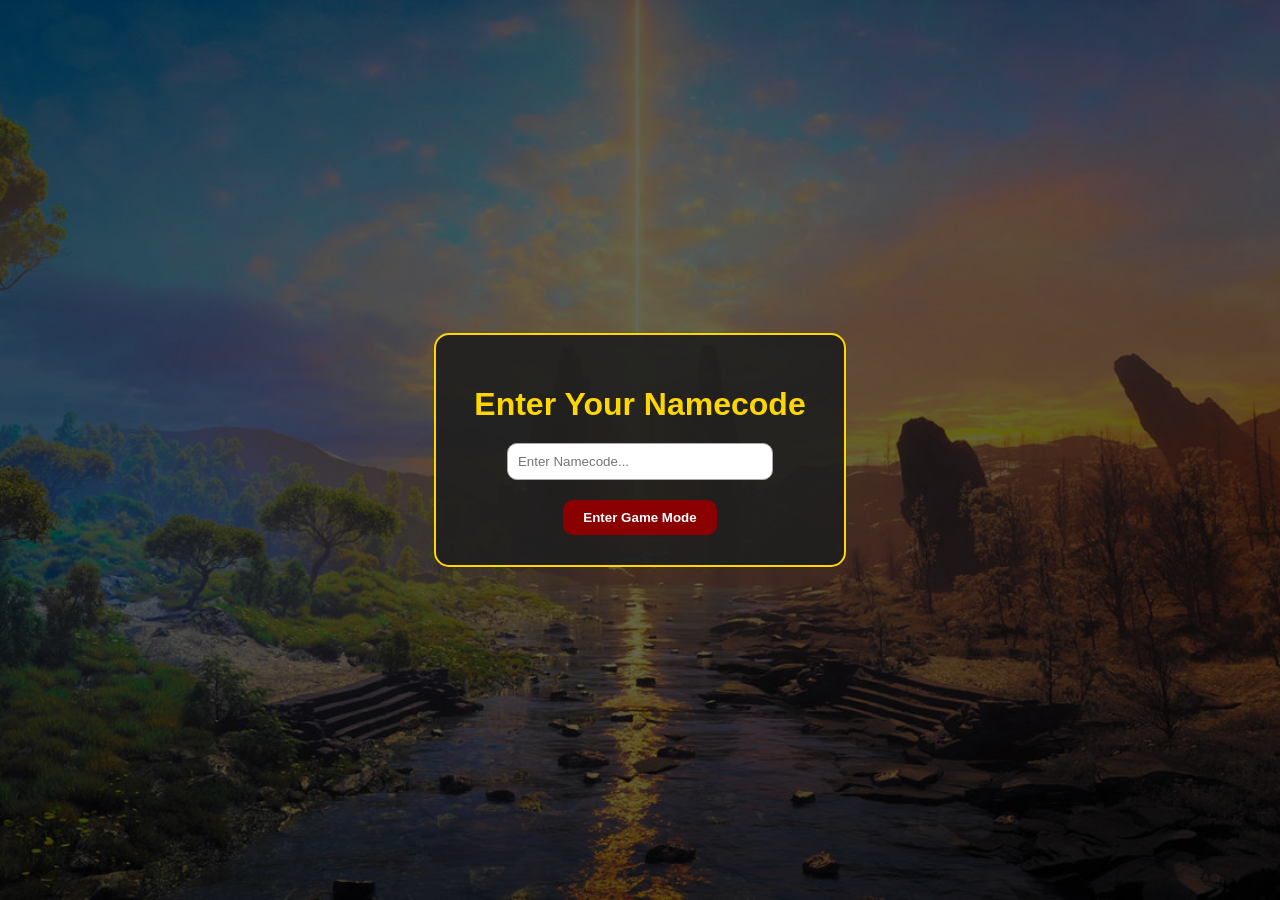
<file: index.html>
<!DOCTYPE html>
<html lang="en">
<head>
  <meta charset="UTF-8" />
  <meta name="viewport" content="width=device-width, initial-scale=1.0"/>
  <title>DOTA 2 Portal</title>
  <link rel="stylesheet" href="styles.css" />
</head>
<body>
  <div class="background-lock">
    <div class="drop-box">
      <h1>Enter Your Namecode</h1>
      <input type="text" id="namecode" placeholder="Enter Namecode..." />
      <button onclick="enterGame()">Enter Game Mode</button>
    </div>
  </div>

  <script src="script.js"></script>
</body>
</html>
</file>
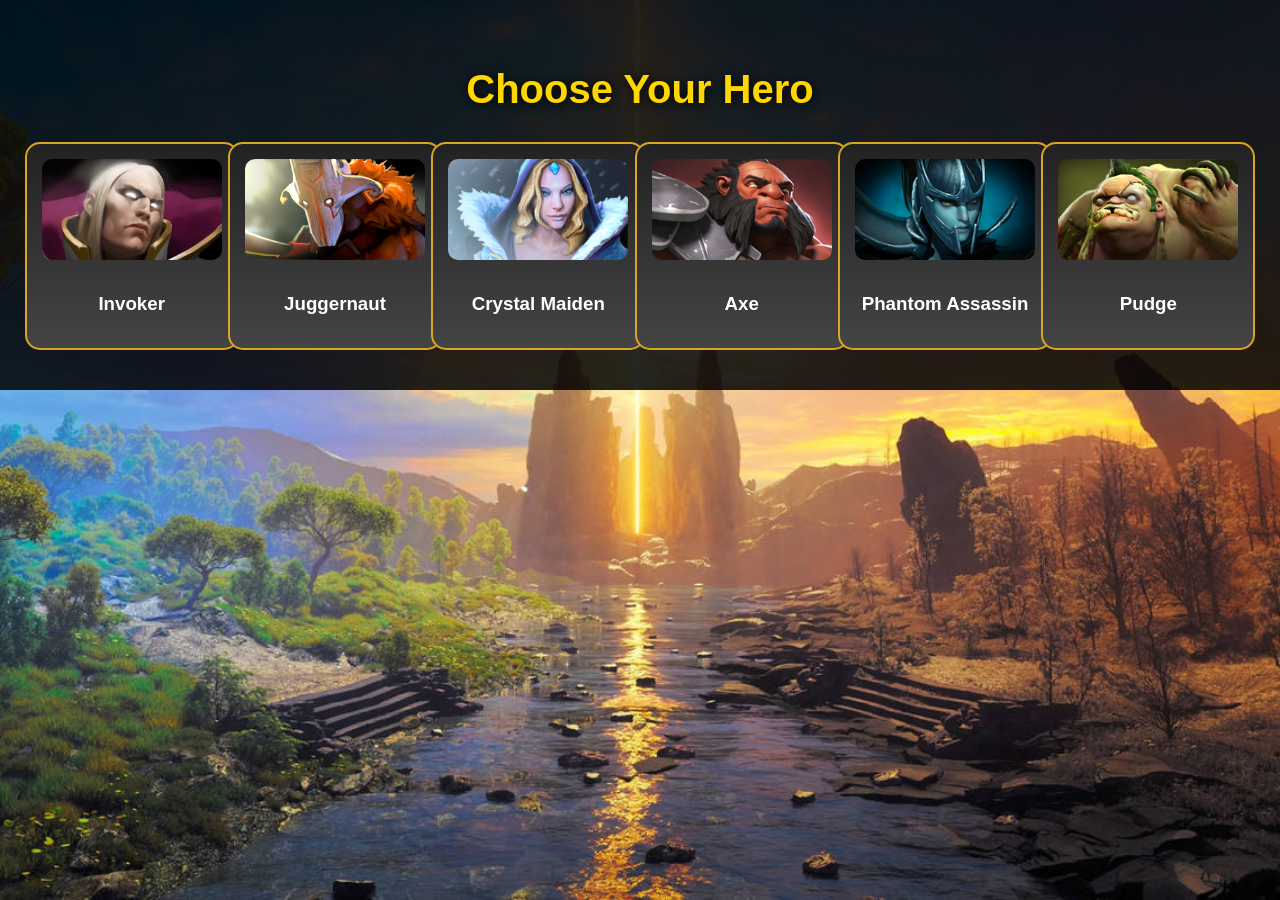
<file: heros.html>
<!DOCTYPE html>
<html lang="en">
<head>
  <meta charset="UTF-8" />
  <meta name="viewport" content="width=device-width, initial-scale=1.0"/>
  <title>Heros - DOTA 2 Portal</title>
  <link rel="stylesheet" href="styles.css" />
</head>
<body>
  <div class="heroes-container">
    <h1>Choose Your Hero</h1>
    <div class="hero-grid" id="heroGrid"></div>
  </div>

  <script src="heros.js"></script>
  <script>
    document.addEventListener("DOMContentLoaded", () => {
      document.body.classList.add("fade-in");
    });
  </script>
  
</body>
</html>
</file>
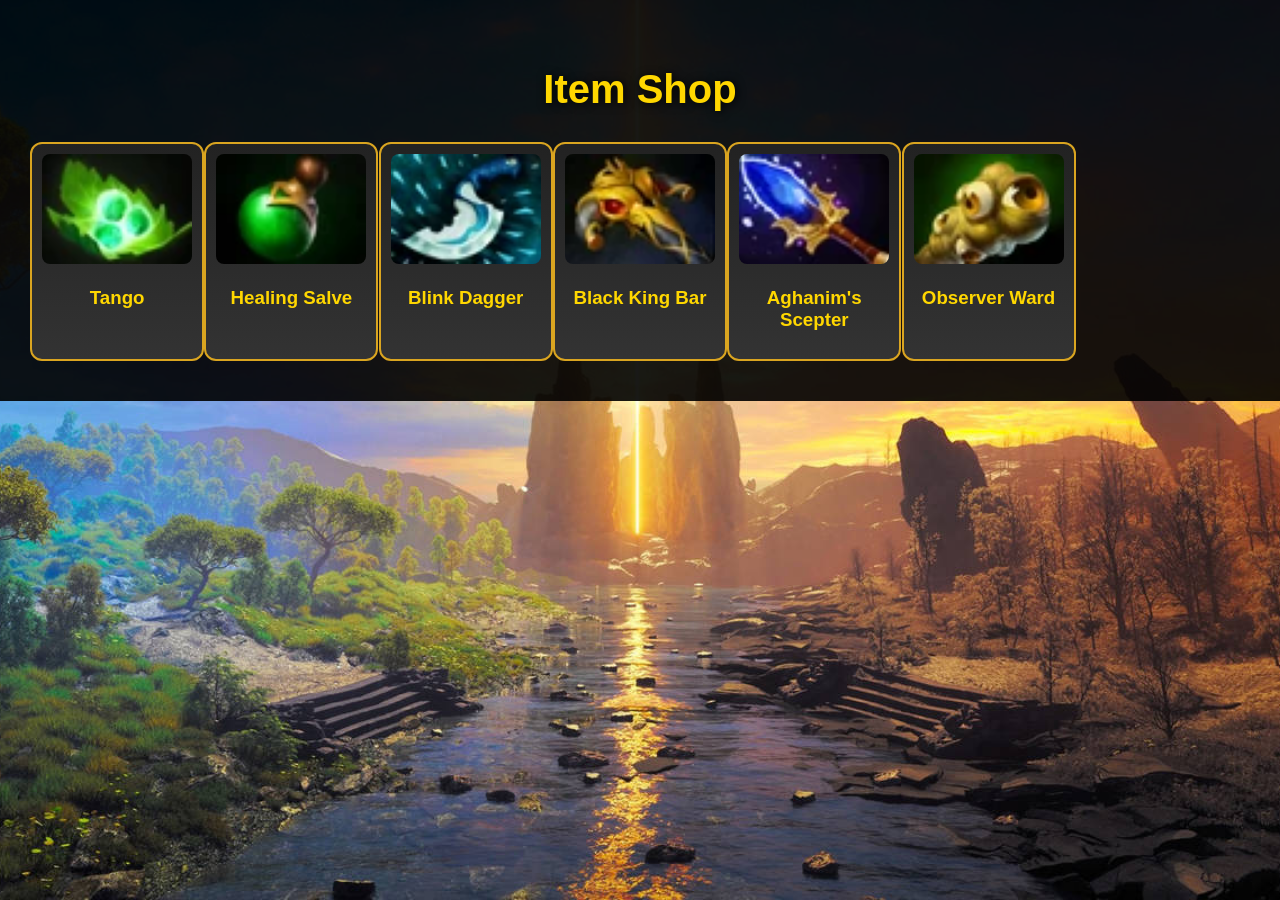
<file: items.html>
<!DOCTYPE html>
<html lang="en">
<head>
  <meta charset="UTF-8" />
  <meta name="viewport" content="width=device-width, initial-scale=1.0"/>
  <title>Items - DOTA 2 Portal</title>
  <link rel="stylesheet" href="styles.css" />
</head>
<body>
  <div class="items-container">
    <h1>Item Shop</h1>
    <div class="item-grid" id="itemGrid"></div>
  </div>

  <script src="items.js"></script>
  <script>
    document.addEventListener("DOMContentLoaded", () => {
      document.body.classList.add("fade-in");
    });
  </script>
  
</body>
</html>
</file>
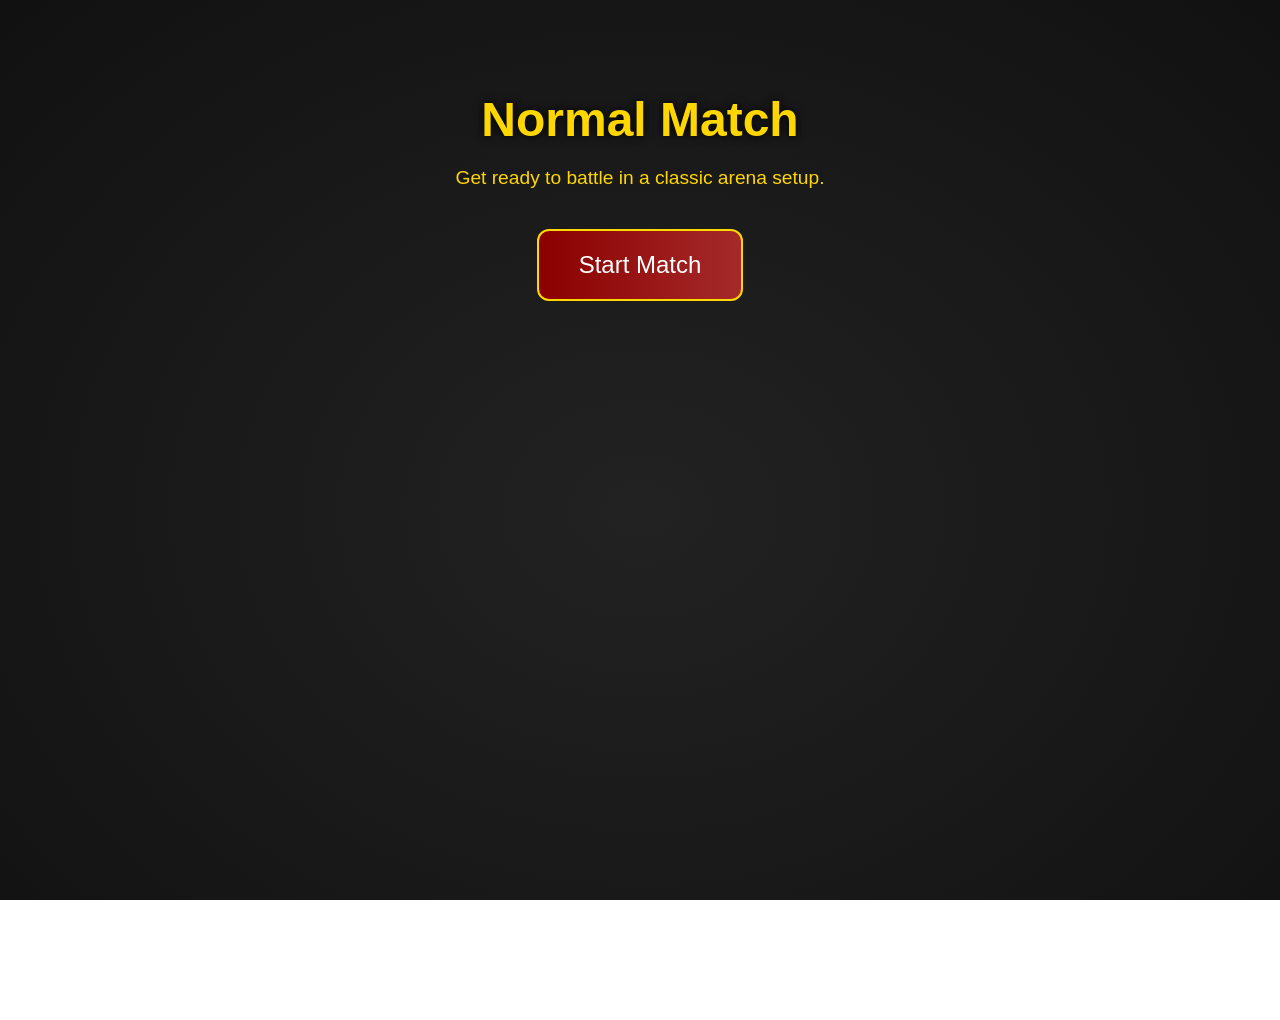
<file: normal-match.html>
<!DOCTYPE html>
<html lang="en">
<head>
  <meta charset="UTF-8" />
  <meta name="viewport" content="width=device-width, initial-scale=1.0"/>
  <title>Normal Match - DOTA 2 Portal</title>
  <link rel="stylesheet" href="styles.css" />
</head>
<body>
  <div class="match-container">
    <h1>Normal Match</h1>
    <p>Get ready to battle in a classic arena setup.</p>
    <div class="match-panel">
      <button onclick="startMatch()">Start Match</button>
    </div>
    <div id="matchStatus" class="match-status"></div>
  </div>

  <script>
    function startMatch() {
      const btn = document.querySelector(".match-panel button");
      btn.disabled = true;
      btn.innerText = "Searching...";
      const status = document.getElementById("matchStatus");
      status.innerHTML = "<p>Finding teammates and opponents...</p>";
      setTimeout(() => {
        status.innerHTML = "<p style='color: lightgreen;'>Match found! Entering battlefield...</p>";
        btn.innerText = "Start Match";
        btn.disabled = false;
      }, 3000); // simulate loading
    }
  </script>
  <script>
    document.addEventListener("DOMContentLoaded", () => {
      document.body.classList.add("fade-in");
    });
  </script>
  
</body>
</html>
</file>
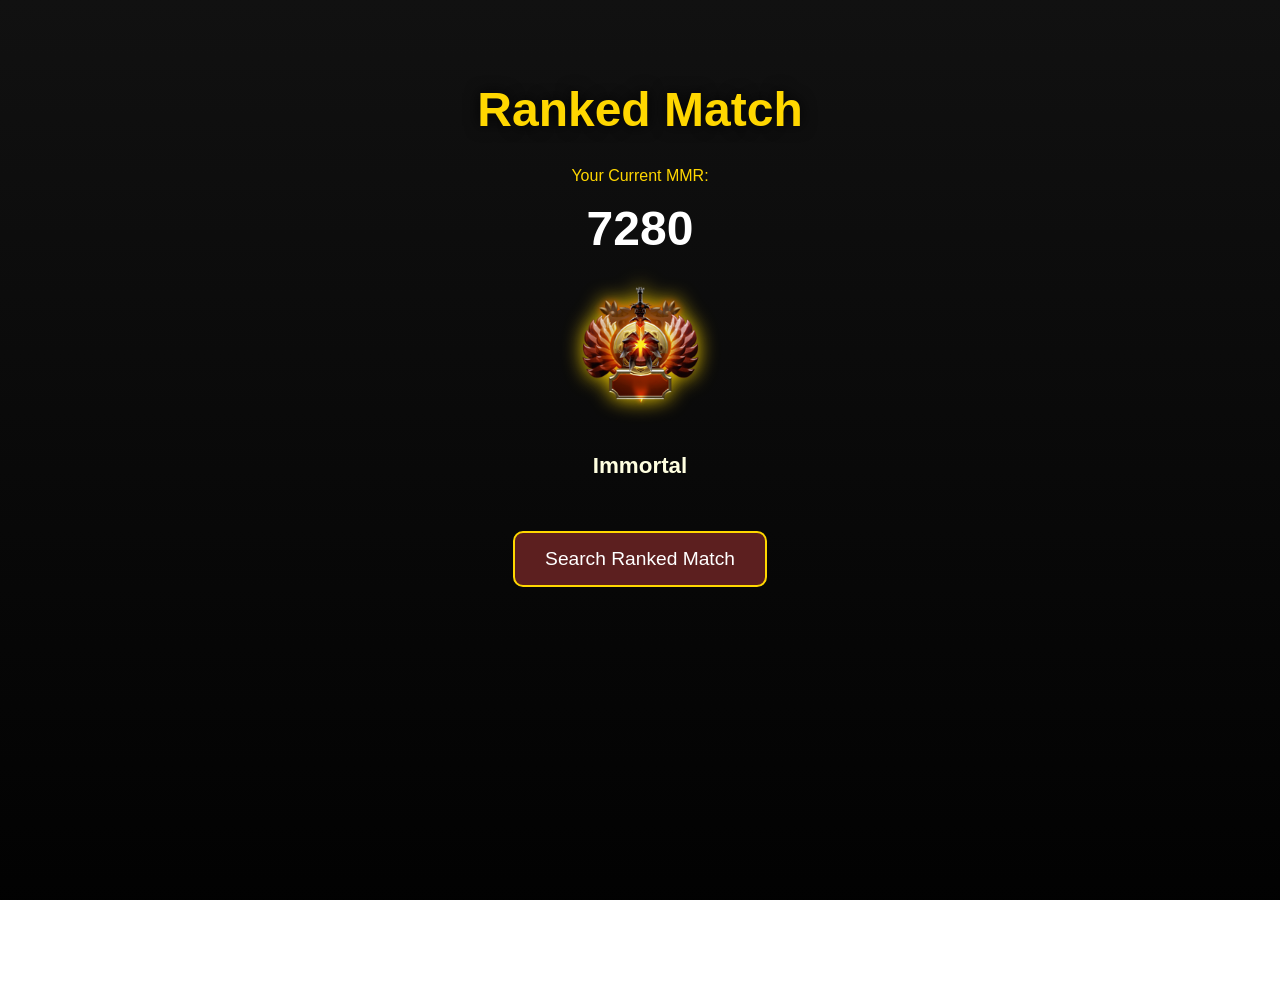
<file: ranked-match.html>
<!DOCTYPE html>
<html lang="en">
<head>
  <meta charset="UTF-8" />
  <meta name="viewport" content="width=device-width, initial-scale=1.0"/>
  <title>Ranked Match - DOTA 2 Portal</title>
  <link rel="stylesheet" href="styles.css" />
</head>
<body>
  <div class="ranked-container">
    <h1>Ranked Match</h1>
    <div class="mmr-display">
      <p>Your Current MMR:</p>
      <div id="mmrValue">7280</div>
      <img src="images/immortal-medal.png" alt="Immortal Rank" />
      <p class="rank-name">Immortal</p>
    </div>
    <div class="ranked-buttons">
      <button onclick="searchRankedMatch()">Search Ranked Match</button>
    </div>
    <div id="rankStatus" class="rank-status"></div>
  </div>

  <script>
    function searchRankedMatch() {
      const status = document.getElementById("rankStatus");
      status.innerHTML = "Searching for Ranked Match...";
      setTimeout(() => {
        status.innerHTML = "<span style='color:lightgreen'>Ranked Match Found! Entering the Arena...</span>";
      }, 3000);
    }
  </script>
  <script>
    document.addEventListener("DOMContentLoaded", () => {
      document.body.classList.add("fade-in");
    });
  </script>
  
</body>
</html>
</file>
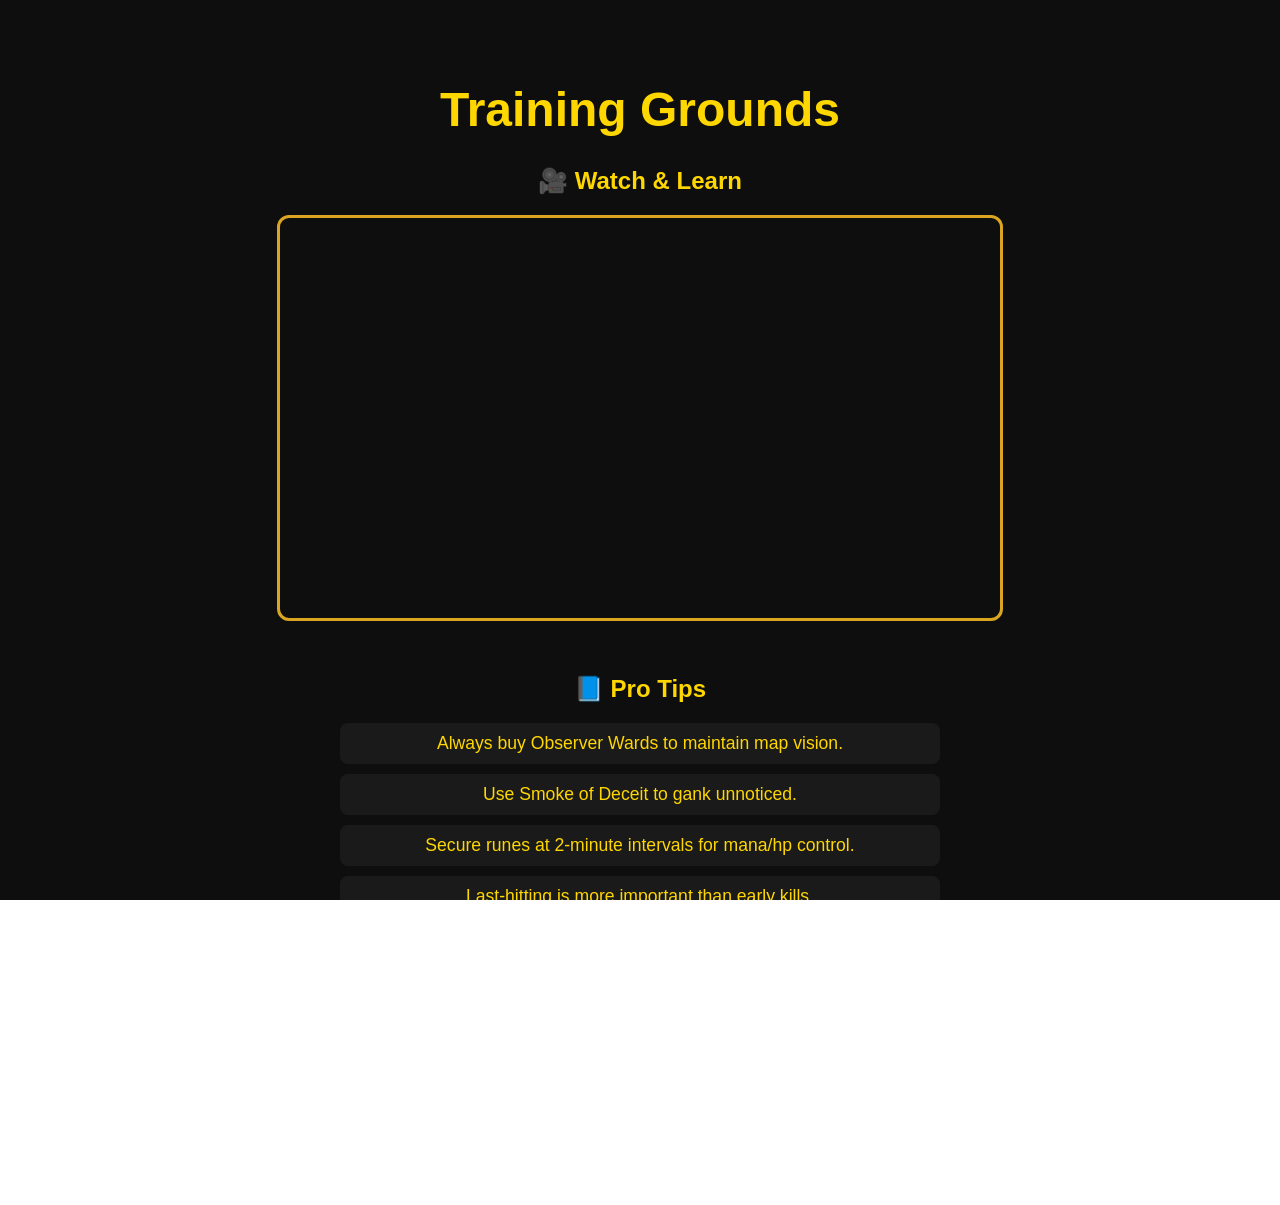
<file: training.html>
<!DOCTYPE html>
<html lang="en">
<head>
  <meta charset="UTF-8" />
  <meta name="viewport" content="width=device-width, initial-scale=1.0"/>
  <title>Training Mode - DOTA 2 Portal</title>
  <link rel="stylesheet" href="styles.css" />
</head>
<body>
  <div class="training-container">
    <h1>Training Grounds</h1>
    
    <div class="training-section">
      <h2>🎥 Watch & Learn</h2>
      <div class="video-wrapper">
        <iframe src="https://www.youtube.com/embed/5x4YsbsiMNc" 
                title="Dota 2 Guide" frameborder="0"
                allowfullscreen></iframe>
      </div>
    </div>
    
    <div class="training-section">
      <h2>📘 Pro Tips</h2>
      <ul class="training-tips">
        <li>Always buy Observer Wards to maintain map vision.</li>
        <li>Use Smoke of Deceit to gank unnoticed.</li>
        <li>Secure runes at 2-minute intervals for mana/hp control.</li>
        <li>Last-hitting is more important than early kills.</li>
      </ul>
    </div>

    <div class="training-section">
      <h2>🧠 Quick Quiz</h2>
      <p>What item gives Spell Immunity?</p>
      <button onclick="checkAnswer('A')">A. Blink Dagger</button>
      <button onclick="checkAnswer('B')">B. Observer Ward</button>
      <button onclick="checkAnswer('C')">C. Black King Bar</button>
      <div id="quizResult" class="quiz-result"></div>
    </div>
  </div>

  <script>
    function checkAnswer(option) {
      const result = document.getElementById('quizResult');
      if (option === 'C') {
        result.innerHTML = "<span style='color:lightgreen;'>Correct! BKB grants spell immunity.</span>";
      } else {
        result.innerHTML = "<span style='color:salmon;'>Wrong. Try again!</span>";
      }
    }
  </script>
</body>
</html>
</file>
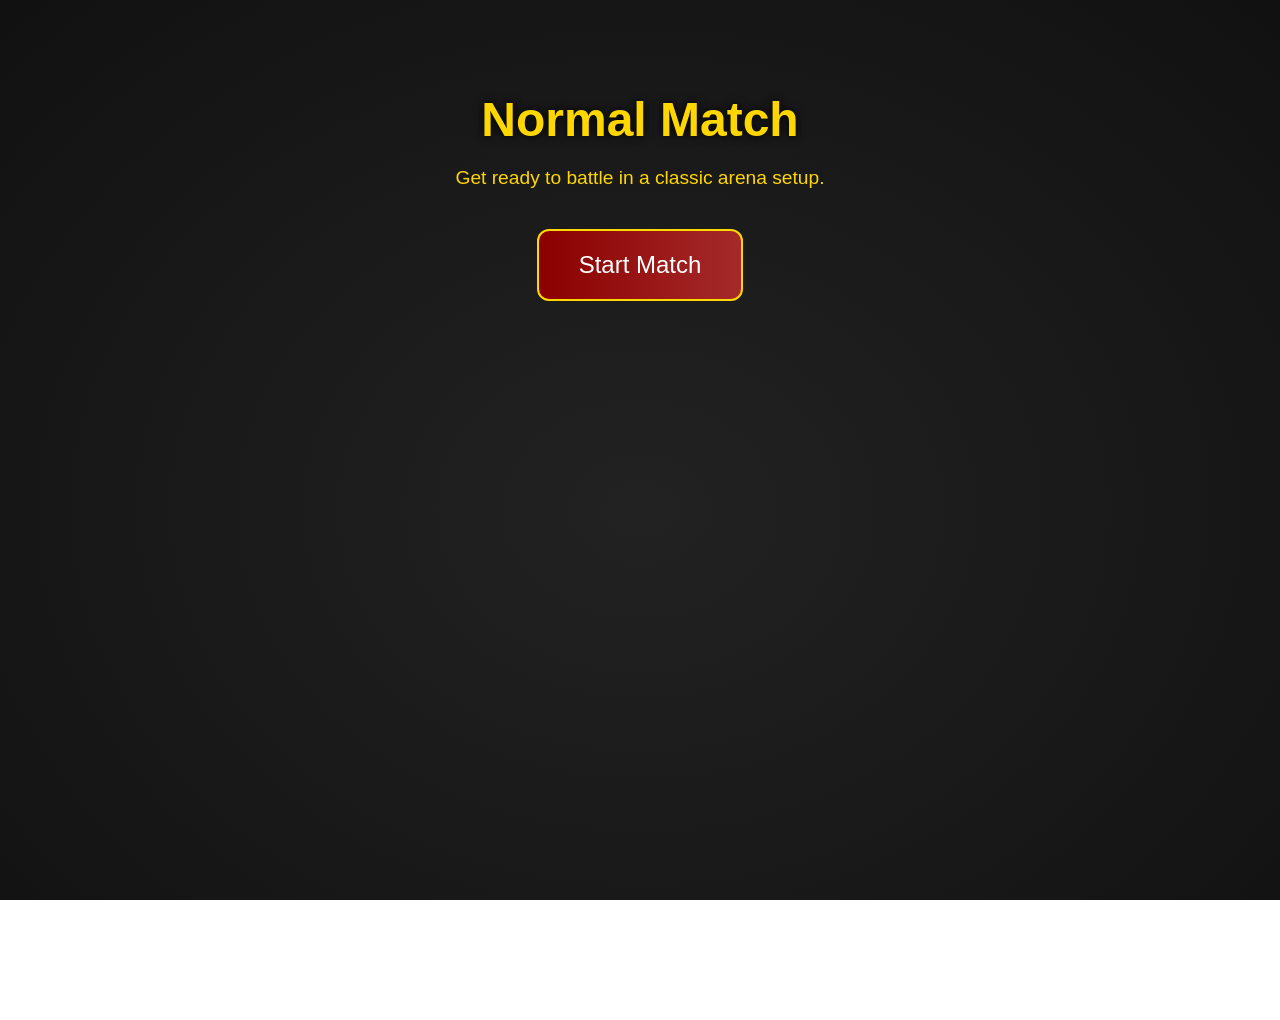
<file: src/normal-match.html>
<!DOCTYPE html>
<html lang="en">
<head>
  <meta charset="UTF-8" />
  <meta name="viewport" content="width=device-width, initial-scale=1.0"/>
  <title>Normal Match - DOTA 2 Portal</title>
  <link rel="stylesheet" href="styles.css" />
</head>
<body>
  <div class="match-container">
    <h1>Normal Match</h1>
    <p>Get ready to battle in a classic arena setup.</p>
    <div class="match-panel">
      <button onclick="startMatch()">Start Match</button>
    </div>
    <div id="matchStatus" class="match-status"></div>
  </div>

  <script>
    function startMatch() {
      const btn = document.querySelector(".match-panel button");
      btn.disabled = true;
      btn.innerText = "Searching...";
      const status = document.getElementById("matchStatus");
      status.innerHTML = "<p>Finding teammates and opponents...</p>";
      setTimeout(() => {
        status.innerHTML = "<p style='color: lightgreen;'>Match found! Entering battlefield...</p>";
        btn.innerText = "Start Match";
        btn.disabled = false;
      }, 3000); // simulate loading
    }
  </script>
</body>
</html>
</file>
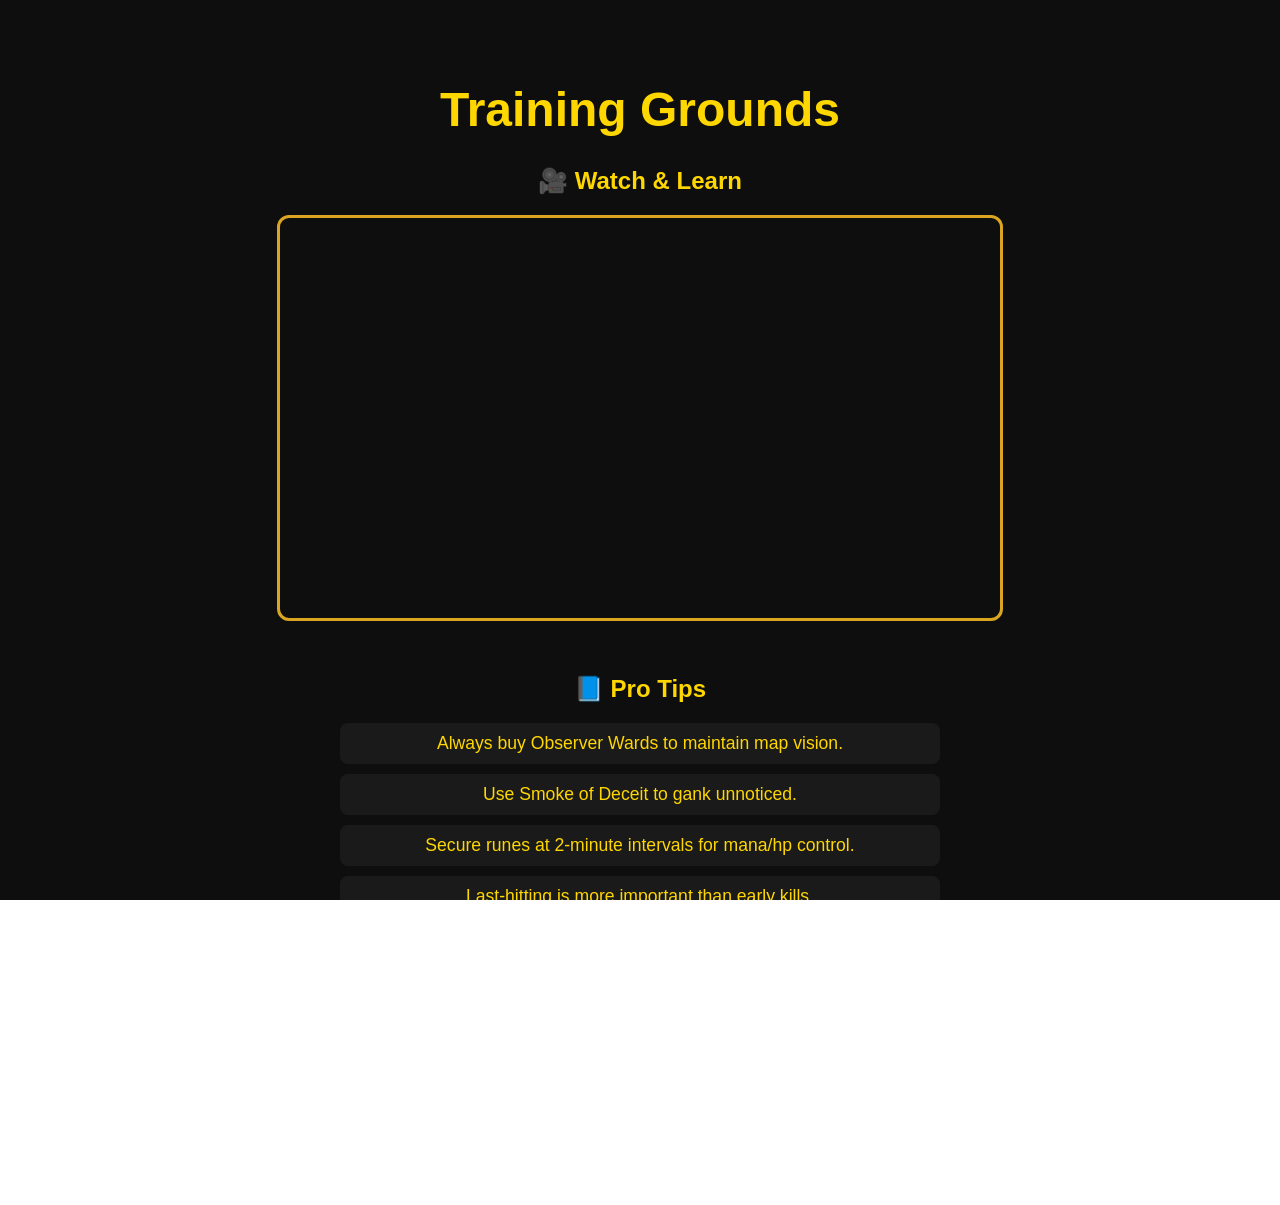
<file: src/training.html>
<!DOCTYPE html>
<html lang="en">
<head>
  <meta charset="UTF-8" />
  <meta name="viewport" content="width=device-width, initial-scale=1.0"/>
  <title>Training Mode - DOTA 2 Portal</title>
  <link rel="stylesheet" href="styles.css" />
</head>
<body>
  <div class="training-container">
    <h1>Training Grounds</h1>
    
    <div class="training-section">
      <h2>🎥 Watch & Learn</h2>
      <div class="video-wrapper">
        <iframe src="https://www.youtube.com/embed/0OmOQs0Qjzg" 
                title="Dota 2 Guide" frameborder="0"
                allowfullscreen></iframe>
      </div>
    </div>

    <div class="training-section">
      <h2>📘 Pro Tips</h2>
      <ul class="training-tips">
        <li>Always buy Observer Wards to maintain map vision.</li>
        <li>Use Smoke of Deceit to gank unnoticed.</li>
        <li>Secure runes at 2-minute intervals for mana/hp control.</li>
        <li>Last-hitting is more important than early kills.</li>
      </ul>
    </div>

    <div class="training-section">
      <h2>🧠 Quick Quiz</h2>
      <p>What item gives Spell Immunity?</p>
      <button onclick="checkAnswer('A')">A. Blink Dagger</button>
      <button onclick="checkAnswer('B')">B. Observer Ward</button>
      <button onclick="checkAnswer('C')">C. Black King Bar</button>
      <div id="quizResult" class="quiz-result"></div>
    </div>
  </div>

  <script>
    function checkAnswer(option) {
      const result = document.getElementById('quizResult');
      if (option === 'C') {
        result.innerHTML = "<span style='color:lightgreen;'>Correct! BKB grants spell immunity.</span>";
      } else {
        result.innerHTML = "<span style='color:salmon;'>Wrong. Try again!</span>";
      }
    }
  </script>
</body>
</html>
</file>
<file: styles.css>
body, html {
    margin: 0;
    padding: 0;
    height: 100%;
    font-family: 'Segoe UI', sans-serif;
    background:  url('images/dota-map.jpg') no-repeat center center fixed;
    background-size: cover;
    overflow: hidden;
  }
  
  .background-lock {
    height: 100%;
    width: 100%;
    background-color: rgba(0, 0, 0, 0.6);
    display: flex;
    align-items: center;
    justify-content: center;
  }
  
  .drop-box {
    background-color: rgba(30, 30, 30, 0.9);
    padding: 30px;
    border: 2px solid gold;
    border-radius: 15px;
    text-align: center;
    animation: dropIn 1s ease-out;
  }
  
  .drop-box h1 {
    color: gold;
    margin-bottom: 20px;
  }
  
  .drop-box input {
    padding: 10px;
    width: 70%;
    border-radius: 10px;
    border: 1px solid #aaa;
    margin-bottom: 20px;
  }
  
  .drop-box button {
    padding: 10px 20px;
    background-color: darkred;
    color: white;
    border: none;
    border-radius: 10px;
    font-weight: bold;
    cursor: pointer;
  }
  
  .drop-box button:hover {
    background-color: #b30000;
  }
  
  @keyframes dropIn {
    from {
      transform: translateY(-300px);
      opacity: 0;
    }
    to {
      transform: translateY(0px);
      opacity: 1;
    }
  }
 
.menu-container {
    display: flex;
    flex-direction: column;
    align-items: center;
    justify-content: center;
    height: 100%;
    color: gold;
    text-shadow: 1px 1px 5px black;
    background: rgba(0, 0, 0, 0.7);
    padding: 40px;
  }
  
  .menu-container h1 {
    font-size: 2em;
    margin-bottom: 30px;
  }
  
  .menu-buttons {
    display: flex;
    flex-direction: column;
    gap: 15px;
  }
  
  .menu-buttons button {
    padding: 15px 30px;
    font-size: 1.2em;
    background: linear-gradient(to right, #8b4513, #a0522d);
    color: gold;
    border: 2px solid goldenrod;
    border-radius: 10px;
    cursor: pointer;
    transition: transform 0.2s, box-shadow 0.2s;
  }
  
  .menu-buttons button:hover {
    transform: scale(1.05);
    box-shadow: 0 0 10px gold;
  }
  
  .heroes-container {
    padding: 40px;
    background: rgba(0, 0, 0, 0.85);
    color: gold;
    text-align: center;
  }
  
  .heroes-container h1 {
    font-size: 2.5em;
    margin-bottom: 30px;
    text-shadow: 1px 1px 10px black;
  }
  
  .hero-grid {
    display: grid;
    grid-template-columns: repeat(auto-fill, minmax(180px, 1fr));
    gap: 20px;
    justify-items: center;
  }
  
  .hero-card {
    background: linear-gradient(to bottom, #222, #444);
    border: 2px solid goldenrod;
    border-radius: 15px;
    padding: 15px;
    color: white;
    text-align: center;
    transition: transform 0.3s, box-shadow 0.3s;
    cursor: pointer;
    width: 100%;
    max-width: 180px;
  }
  
  .hero-card img {
    width: 100%;
    border-radius: 10px;
    margin-bottom: 10px;
  }
  
  .hero-card:hover {
    transform: scale(1.05);
    box-shadow: 0 0 15px gold;
  }
  .items-container {
    padding: 40px;
    background: rgba(0, 0, 0, 0.9);
    color: gold;
    text-align: center;
  }
  
  .items-container h1 {
    font-size: 2.5em;
    margin-bottom: 30px;
    text-shadow: 1px 1px 10px black;
  }
  
  .item-grid {
    display: grid;
    grid-template-columns: repeat(auto-fill, minmax(150px, 1fr));
    gap: 20px;
    justify-items: center;
  }
  
  .item-card {
    background: linear-gradient(to bottom, #222, #333);
    border: 2px solid goldenrod;
    border-radius: 12px;
    padding: 10px;
    position: relative;
    text-align: center;
    cursor: pointer;
    transition: transform 0.2s, box-shadow 0.2s;
    width: 100%;
    max-width: 150px;
  }
  
  .item-card img {
    width: 100%;
    border-radius: 8px;
  }
  
  .item-card:hover {
    transform: scale(1.05);
    box-shadow: 0 0 10px gold;
  }
  
  .tooltip {
    display: none;
    position: absolute;
    bottom: 110%;
    left: 50%;
    transform: translateX(-50%);
    background: rgba(50, 50, 50, 0.95);
    color: white;
    padding: 10px;
    border-radius: 10px;
    width: 220px;
    z-index: 10;
    font-size: 0.85em;
    border: 1px solid goldenrod;
    text-align: left;
  }
  
  .item-card:hover .tooltip {
    display: block;
  }
  .match-container {
    padding: 60px;
    color: gold;
    text-align: center;
    background: radial-gradient(ellipse at center, #222 0%, #111 100%);
    min-height: 100vh;
  }
  
  .match-container h1 {
    font-size: 3em;
    margin-bottom: 20px;
    text-shadow: 0 0 10px black;
  }
  
  .match-container p {
    font-size: 1.2em;
    margin-bottom: 40px;
  }
  
  .match-panel button {
    padding: 20px 40px;
    font-size: 1.5em;
    background: linear-gradient(to right, #8b0000, #a52a2a);
    color: white;
    border: 2px solid gold;
    border-radius: 12px;
    cursor: pointer;
    transition: background 0.3s, transform 0.2s;
  }
  
  .match-panel button:hover {
    background: linear-gradient(to right, #a52a2a, #ff4500);
    transform: scale(1.05);
  }
  
  .match-status {
    margin-top: 30px;
    font-size: 1.1em;
  }
  .ranked-container {
    padding: 50px;
    background: linear-gradient(to bottom, #111, #000);
    color: gold;
    text-align: center;
    min-height: 100vh;
  }
  
  .ranked-container h1 {
    font-size: 3em;
    margin-bottom: 20px;
    text-shadow: 0 0 15px black;
  }
  
  .mmr-display {
    margin-top: 30px;
  }
  
  #mmrValue {
    font-size: 3em;
    font-weight: bold;
    color: white;
    margin: 10px 0;
  }
  
  .mmr-display img {
    width: 120px;
    margin: 20px 0;
    filter: drop-shadow(0 0 10px gold);
  }
  
  .rank-name {
    font-size: 1.4em;
    font-weight: bold;
    color: lightyellow;
  }
  
  .ranked-buttons button {
    padding: 15px 30px;
    font-size: 1.2em;
    margin-top: 30px;
    background: #5c1f1f;
    color: white;
    border: 2px solid gold;
    border-radius: 10px;
    cursor: pointer;
    transition: 0.3s;
  }
  
  .ranked-buttons button:hover {
    background: #882222;
    transform: scale(1.05);
  }
  
  .rank-status {
    margin-top: 25px;
    font-size: 1.2em;
    color: gold;
  }
  .training-container {
    padding: 50px;
    background: #0e0e0e;
    color: gold;
    text-align: center;
    min-height: 100vh;
  }
  
  .training-container h1 {
    font-size: 3em;
    margin-bottom: 30px;
  }
  
  .training-section {
    margin-bottom: 50px;
  }
  
  .video-wrapper iframe {
    width: 90%;
    max-width: 720px;
    height: 400px;
    border: 3px solid goldenrod;
    border-radius: 12px;
  }
  
  .training-tips {
    list-style-type: none;
    padding: 0;
    font-size: 1.1em;
    max-width: 600px;
    margin: auto;
  }
  
  .training-tips li {
    margin: 10px 0;
    background: rgba(255, 255, 255, 0.05);
    padding: 10px;
    border-radius: 8px;
  }
  
  .training-section button {
    padding: 12px 25px;
    margin: 5px;
    font-size: 1em;
    border: 2px solid goldenrod;
    background: #1e1e1e;
    color: white;
    border-radius: 10px;
    cursor: pointer;
    transition: all 0.2s;
  }
  
  .training-section button:hover {
    background: goldenrod;
    color: black;
  }
  
  .quiz-result {
    margin-top: 15px;
    font-size: 1.2em;
  }
</file>
<file: src/styles.css>
body, html {
    margin: 0;
    padding: 0;
    height: 100%;
    font-family: 'Segoe UI', sans-serif;
    background: url('https://cdn.cloudflare.steamstatic.com/apps/dota2/images/dota2_social.jpg') no-repeat center center fixed;
    background-size: cover;
    overflow: hidden;
  }
  
  .background-lock {
    height: 100%;
    width: 100%;
    background-color: rgba(0, 0, 0, 0.6);
    display: flex;
    align-items: center;
    justify-content: center;
  }
  
  .drop-box {
    background-color: rgba(30, 30, 30, 0.9);
    padding: 30px;
    border: 2px solid gold;
    border-radius: 15px;
    text-align: center;
    animation: dropIn 1s ease-out;
  }
  
  .drop-box h1 {
    color: gold;
    margin-bottom: 20px;
  }
  
  .drop-box input {
    padding: 10px;
    width: 70%;
    border-radius: 10px;
    border: 1px solid #aaa;
    margin-bottom: 20px;
  }
  
  .drop-box button {
    padding: 10px 20px;
    background-color: darkred;
    color: white;
    border: none;
    border-radius: 10px;
    font-weight: bold;
    cursor: pointer;
  }
  
  .drop-box button:hover {
    background-color: #b30000;
  }
  
  @keyframes dropIn {
    from {
      transform: translateY(-300px);
      opacity: 0;
    }
    to {
      transform: translateY(0px);
      opacity: 1;
    }
  }
 
.menu-container {
    display: flex;
    flex-direction: column;
    align-items: center;
    justify-content: center;
    height: 100%;
    color: gold;
    text-shadow: 1px 1px 5px black;
    background: rgba(0, 0, 0, 0.7);
    padding: 40px;
  }
  
  .menu-container h1 {
    font-size: 2em;
    margin-bottom: 30px;
  }
  
  .menu-buttons {
    display: flex;
    flex-direction: column;
    gap: 15px;
  }
  
  .menu-buttons button {
    padding: 15px 30px;
    font-size: 1.2em;
    background: linear-gradient(to right, #8b4513, #a0522d);
    color: gold;
    border: 2px solid goldenrod;
    border-radius: 10px;
    cursor: pointer;
    transition: transform 0.2s, box-shadow 0.2s;
  }
  
  .menu-buttons button:hover {
    transform: scale(1.05);
    box-shadow: 0 0 10px gold;
  }
  
  .heroes-container {
    padding: 40px;
    background: rgba(0, 0, 0, 0.85);
    color: gold;
    text-align: center;
  }
  
  .heroes-container h1 {
    font-size: 2.5em;
    margin-bottom: 30px;
    text-shadow: 1px 1px 10px black;
  }
  
  .hero-grid {
    display: grid;
    grid-template-columns: repeat(auto-fill, minmax(180px, 1fr));
    gap: 20px;
    justify-items: center;
  }
  
  .hero-card {
    background: linear-gradient(to bottom, #222, #444);
    border: 2px solid goldenrod;
    border-radius: 15px;
    padding: 15px;
    color: white;
    text-align: center;
    transition: transform 0.3s, box-shadow 0.3s;
    cursor: pointer;
    width: 100%;
    max-width: 180px;
  }
  
  .hero-card img {
    width: 100%;
    border-radius: 10px;
    margin-bottom: 10px;
  }
  
  .hero-card:hover {
    transform: scale(1.05);
    box-shadow: 0 0 15px gold;
  }
  .items-container {
    padding: 40px;
    background: rgba(0, 0, 0, 0.9);
    color: gold;
    text-align: center;
  }
  
  .items-container h1 {
    font-size: 2.5em;
    margin-bottom: 30px;
    text-shadow: 1px 1px 10px black;
  }
  
  .item-grid {
    display: grid;
    grid-template-columns: repeat(auto-fill, minmax(150px, 1fr));
    gap: 20px;
    justify-items: center;
  }
  
  .item-card {
    background: linear-gradient(to bottom, #222, #333);
    border: 2px solid goldenrod;
    border-radius: 12px;
    padding: 10px;
    position: relative;
    text-align: center;
    cursor: pointer;
    transition: transform 0.2s, box-shadow 0.2s;
    width: 100%;
    max-width: 150px;
  }
  
  .item-card img {
    width: 100%;
    border-radius: 8px;
  }
  
  .item-card:hover {
    transform: scale(1.05);
    box-shadow: 0 0 10px gold;
  }
  
  .tooltip {
    display: none;
    position: absolute;
    bottom: 110%;
    left: 50%;
    transform: translateX(-50%);
    background: rgba(50, 50, 50, 0.95);
    color: white;
    padding: 10px;
    border-radius: 10px;
    width: 220px;
    z-index: 10;
    font-size: 0.85em;
    border: 1px solid goldenrod;
    text-align: left;
  }
  
  .item-card:hover .tooltip {
    display: block;
  }
  .match-container {
    padding: 60px;
    color: gold;
    text-align: center;
    background: radial-gradient(ellipse at center, #222 0%, #111 100%);
    min-height: 100vh;
  }
  
  .match-container h1 {
    font-size: 3em;
    margin-bottom: 20px;
    text-shadow: 0 0 10px black;
  }
  
  .match-container p {
    font-size: 1.2em;
    margin-bottom: 40px;
  }
  
  .match-panel button {
    padding: 20px 40px;
    font-size: 1.5em;
    background: linear-gradient(to right, #8b0000, #a52a2a);
    color: white;
    border: 2px solid gold;
    border-radius: 12px;
    cursor: pointer;
    transition: background 0.3s, transform 0.2s;
  }
  
  .match-panel button:hover {
    background: linear-gradient(to right, #a52a2a, #ff4500);
    transform: scale(1.05);
  }
  
  .match-status {
    margin-top: 30px;
    font-size: 1.1em;
  }
  .ranked-container {
    padding: 50px;
    background: linear-gradient(to bottom, #111, #000);
    color: gold;
    text-align: center;
    min-height: 100vh;
  }
  
  .ranked-container h1 {
    font-size: 3em;
    margin-bottom: 20px;
    text-shadow: 0 0 15px black;
  }
  
  .mmr-display {
    margin-top: 30px;
  }
  
  #mmrValue {
    font-size: 3em;
    font-weight: bold;
    color: white;
    margin: 10px 0;
  }
  
  .mmr-display img {
    width: 120px;
    margin: 20px 0;
    filter: drop-shadow(0 0 10px gold);
  }
  
  .rank-name {
    font-size: 1.4em;
    font-weight: bold;
    color: lightyellow;
  }
  
  .ranked-buttons button {
    padding: 15px 30px;
    font-size: 1.2em;
    margin-top: 30px;
    background: #5c1f1f;
    color: white;
    border: 2px solid gold;
    border-radius: 10px;
    cursor: pointer;
    transition: 0.3s;
  }
  
  .ranked-buttons button:hover {
    background: #882222;
    transform: scale(1.05);
  }
  
  .rank-status {
    margin-top: 25px;
    font-size: 1.2em;
    color: gold;
  }
  .training-container {
    padding: 50px;
    background: #0e0e0e;
    color: gold;
    text-align: center;
    min-height: 100vh;
  }
  
  .training-container h1 {
    font-size: 3em;
    margin-bottom: 30px;
  }
  
  .training-section {
    margin-bottom: 50px;
  }
  
  .video-wrapper iframe {
    width: 90%;
    max-width: 720px;
    height: 400px;
    border: 3px solid goldenrod;
    border-radius: 12px;
  }
  
  .training-tips {
    list-style-type: none;
    padding: 0;
    font-size: 1.1em;
    max-width: 600px;
    margin: auto;
  }
  
  .training-tips li {
    margin: 10px 0;
    background: rgba(255, 255, 255, 0.05);
    padding: 10px;
    border-radius: 8px;
  }
  
  .training-section button {
    padding: 12px 25px;
    margin: 5px;
    font-size: 1em;
    border: 2px solid goldenrod;
    background: #1e1e1e;
    color: white;
    border-radius: 10px;
    cursor: pointer;
    transition: all 0.2s;
  }
  
  .training-section button:hover {
    background: goldenrod;
    color: black;
  }
  
  .quiz-result {
    margin-top: 15px;
    font-size: 1.2em;
  }
</file>
